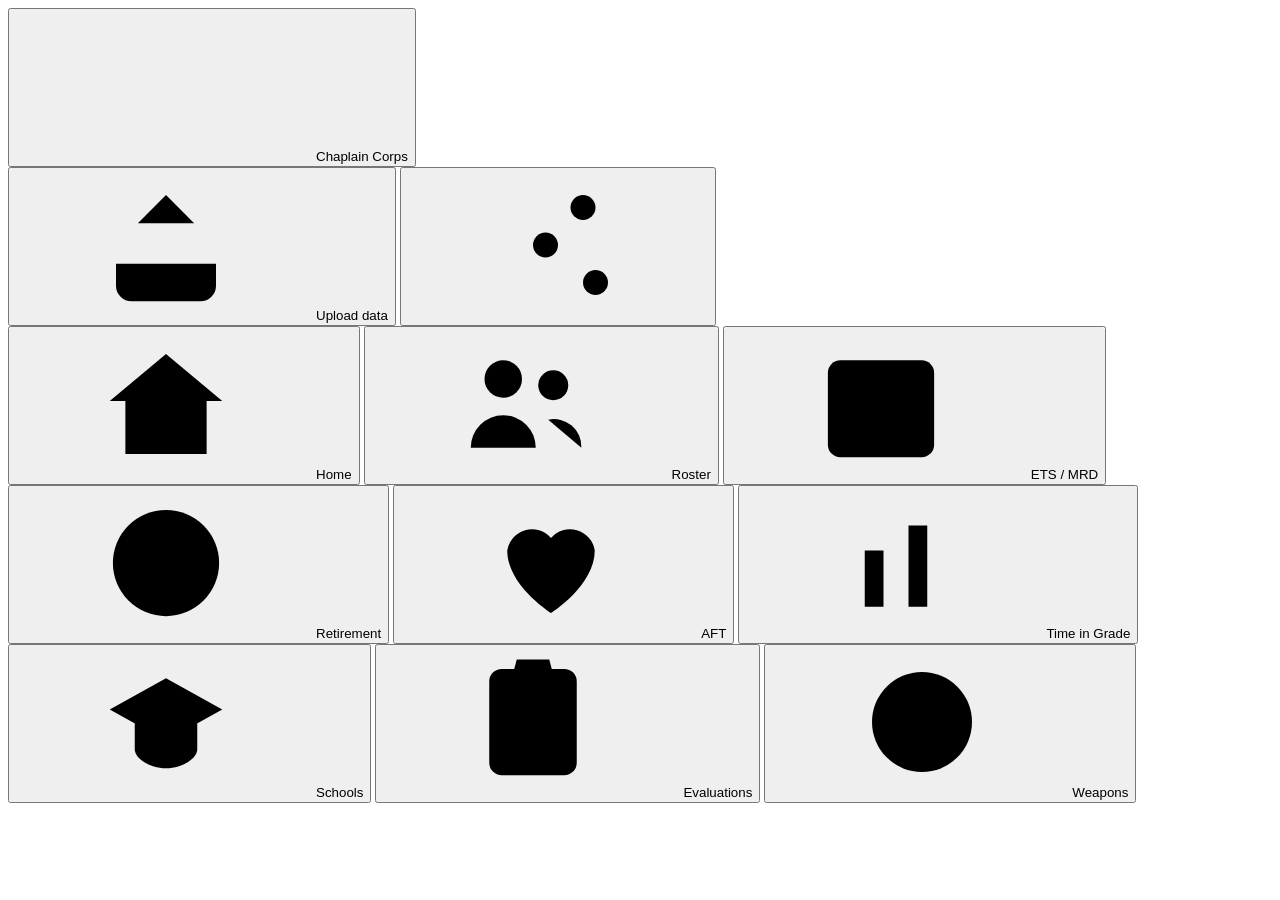
<file: src/index.html>
<!doctype html>
<html lang="en">
<head>
<meta charset="utf-8">
<meta name="viewport" content="width=device-width, initial-scale=1">
<title>Chaplain Corps Dashboard</title>
<link rel="icon" href="data:image/svg+xml,%3Csvg xmlns='http://www.w3.org/2000/svg' viewBox='0 0 32 32'%3E%3Crect width='32' height='32' rx='8' fill='%231e3a8a'/%3E%3Cpath d='M16 7v18M8 13h16' stroke='white' stroke-width='3' stroke-linecap='round'/%3E%3C/svg%3E">
<style>
/*@@CSS@@*/
</style>
</head>
<body>
<svg width="0" height="0" style="position:absolute" aria-hidden="true">
  <defs>
    <symbol id="i-home" viewBox="0 0 24 24"><path d="M3 11.5 12 4l9 7.5"/><path d="M5.5 9.8V20h13V9.8"/><path d="M10 20v-5.5h4V20"/></symbol>
    <symbol id="i-ros" viewBox="0 0 24 24"><circle cx="9" cy="8" r="3"/><path d="M3.8 19a5.2 5.2 0 0 1 10.4 0"/><circle cx="17" cy="9" r="2.4"/><path d="M16.2 14.5a4.4 4.4 0 0 1 5.3 4.5"/></symbol>
    <symbol id="i-ets" viewBox="0 0 24 24"><rect x="3.5" y="5" width="17" height="15.5" rx="2"/><path d="M3.5 10h17"/><path d="M8 3v4M16 3v4"/><path d="M8 14.5h3.5M8 17.5h8"/></symbol>
    <symbol id="i-ret" viewBox="0 0 24 24"><circle cx="12" cy="12" r="8.5"/><path d="M12 7.5V12l3.2 2.2"/></symbol>
    <symbol id="i-aft" viewBox="0 0 24 24"><path d="M12 20s-7-4.4-7-10a4 4 0 0 1 7-2 4 4 0 0 1 7 2c0 5.6-7 10-7 10z"/></symbol>
    <symbol id="i-tig" viewBox="0 0 24 24"><path d="M4 19h16"/><path d="M7 19V10h3v9M14 19V6h3v13"/></symbol>
    <symbol id="i-sch" viewBox="0 0 24 24"><path d="M3 10 12 5l9 5-9 5-9-5z"/><path d="M7 12.2v4.2c0 1.3 2.2 3 5 3s5-1.7 5-3v-4.2"/><path d="M20.5 10.5V16"/></symbol>
    <symbol id="i-eval" viewBox="0 0 24 24"><rect x="5" y="3.5" width="14" height="17" rx="2"/><path d="M8.5 8.5h7M8.5 12h7M8.5 15.5h4"/><path d="m9 3.5.4-1.5h5.2L15 3.5"/></symbol>
    <symbol id="i-wpn" viewBox="0 0 24 24"><circle cx="12" cy="12" r="8"/><circle cx="12" cy="12" r="4"/><path d="M12 2v3M12 19v3M2 12h3M19 12h3"/></symbol>
    <symbol id="i-upload" viewBox="0 0 24 24"><path d="M12 15V4"/><path d="m7.5 8.5 4.5-4.5 4.5 4.5"/><path d="M4 15v3.5A2.5 2.5 0 0 0 6.5 21h11a2.5 2.5 0 0 0 2.5-2.5V15"/></symbol>
    <symbol id="i-info" viewBox="0 0 24 24"><path d="M4 6h10M18 6h2M4 12h4M12 12h8M4 18h12M20 18h0"/><circle cx="16" cy="6" r="2"/><circle cx="10" cy="12" r="2"/><circle cx="18" cy="18" r="2"/></symbol>
    <symbol id="i-cross" viewBox="0 0 24 24"><path d="M12 4v16M5 9h14"/></symbol>
  </defs>
</svg>

<header class="top">
  <div class="wrap bar">
    <button class="brand" type="button" data-go="home" aria-label="Home">
      <span class="mark"><svg class="ic"><use href="#i-cross"/></svg></span><span class="bname">Chaplain Corps</span>
    </button>
    <div class="tools">
      <span class="asof" id="asOf"></span>
      <button class="btn primary" id="btnUpload" type="button" title="Choose the personnel report and/or the address report. Excel or CSV, recognised by headers."><svg class="ic"><use href="#i-upload"/></svg><span>Upload data</span></button>
      <input type="file" id="fileInput" accept=".xlsx,.xlsm,.xls,.csv" multiple hidden>
      <button class="iconbtn" id="btnInfo" type="button" title="Data details" aria-label="Data details" aria-controls="drawer" aria-expanded="false"><svg class="ic"><use href="#i-info"/></svg></button>
    </div>
  </div>
  <nav class="wrap tabs" id="tabs" aria-label="Pages">
    <button type="button" data-go="home"><svg class="ic"><use href="#i-home"/></svg><span>Home</span></button>
    <button type="button" data-go="roster"><svg class="ic"><use href="#i-ros"/></svg><span>Roster</span></button>
    <button type="button" data-go="ets"><svg class="ic"><use href="#i-ets"/></svg><span>ETS / MRD</span></button>
    <button type="button" data-go="retire"><svg class="ic"><use href="#i-ret"/></svg><span>Retirement</span></button>
    <button type="button" data-go="aft"><svg class="ic"><use href="#i-aft"/></svg><span>AFT</span></button>
    <button type="button" data-go="tig"><svg class="ic"><use href="#i-tig"/></svg><span>Time in Grade</span></button>
    <button type="button" data-go="schools"><svg class="ic"><use href="#i-sch"/></svg><span>Schools</span></button>
    <button type="button" data-go="evals"><svg class="ic"><use href="#i-eval"/></svg><span>Evaluations</span></button>
    <button type="button" data-go="weapons"><svg class="ic"><use href="#i-wpn"/></svg><span>Weapons</span></button>
  </nav>
</header>

<main class="wrap" id="main">
  <section class="page" id="page-home" aria-label="Home"></section>
  <section class="page" id="page-roster" hidden aria-label="Roster"></section>
  <section class="page" id="page-ets" hidden aria-label="ETS and MRD"></section>
  <section class="page" id="page-retire" hidden aria-label="Retirement"></section>
  <section class="page" id="page-aft" hidden aria-label="AFT"></section>
  <section class="page" id="page-tig" hidden aria-label="Time in Grade"></section>
  <section class="page" id="page-schools" hidden aria-label="Schools"></section>
  <section class="page" id="page-evals" hidden aria-label="Evaluations"></section>
  <section class="page" id="page-weapons" hidden aria-label="Weapons"></section>
</main>

<div class="scrim" id="scrim" hidden></div>
<aside class="drawer" id="drawer" hidden aria-label="Data details">
  <div class="dhead"><h2>Data details</h2><button class="iconbtn" id="btnClose" type="button" aria-label="Close">&times;</button></div>
  <p class="dstate" id="dState"></p>
  <div class="dactions">
    <button class="btn primary sm" type="button" data-upload="1"><svg class="ic"><use href="#i-upload"/></svg>Upload files</button>
    <button class="btn sm" id="btnSave" type="button" title="Download one HTML file with the current data built in">Save with data</button>
    <button class="btn ghost sm" id="btnReset" type="button">Reset to test data</button>
  </div>
  <div class="dactions" id="dSamples"></div>
  <h3>Datasets</h3>
  <div class="tablewrap"><table class="grid files" id="tFiles"><thead><tr><th>Dataset</th><th>File</th><th class="num">Rows</th><th>Notes</th></tr></thead><tbody></tbody></table></div>
  <details class="dsec" open><summary>Join and unmatched names</summary><div class="loadreport" id="dJoin"></div></details>
  <details class="dsec" open><summary>Religion codes</summary><div class="loadreport" id="dRel"></div></details>
  <details class="dsec"><summary>Columns each file needs</summary><div class="loadreport" id="dSchema"></div></details>
  <details class="dsec"><summary>How the numbers work</summary>
    <div class="loadreport">
      <ul>
        <li>The personnel report often repeats a Soldier once for every physical-fitness or weapon-qualification date. The dashboard keeps <strong>one row per Full Name</strong> and uses the <strong>most recent</strong> Physical Fitness Test Effective Date (and that row&rsquo;s AFT result) and the <strong>most recent</strong> Weapon Qualification Date (and that row&rsquo;s qualification). Other fields take the first non-blank value.</li>
        <li>Soldier Job Code drops a leading <strong>E</strong> or <strong>O</strong> (O56A becomes 56A). Component (officer vs enlisted) is taken from that prefix when present, otherwise from rank. Officers use Mandatory Removal Date / RCP as their expiration; enlisted Soldiers use ETS.</li>
        <li>Home Assignment Grade Entry Date is shown as <strong>Date of Rank</strong>. Time in grade is measured to the data as-of date. Four years or more is flagged; six years or more is a stronger flag.</li>
        <li>The address report is joined by <strong>Last Name + First Name</strong> matching the start of Full Name (SMITH + JOHN matches SMITH JOHN DEAN). Case and extra spaces are ignored. Home address, city, state and ZIP are combined into one address. Preferred phone, home email and BN Name come from that report.</li>
        <li>Religion Code is translated with the standard DoD/USMC manpower religious-preference list (BB is Baptist Bible Fellowship, NC is Primitive Methodist Church, and so on). Unknown codes are shown as entered; if the report also has a short description, that is shown too.</li>
        <li>Weapon qualifications all count as passing. Ranking is Expert (highest), then Sharpshooter, then Marksman.</li>
        <li>AFT values are normalised to Passed or Failed. Evaluation currency is flagged after 12 months and more strongly after 15 months (or if the date is missing). Weapon qualification is flagged after 12 months.</li>
        <li>Files are recognised by their header row, not their name. Column names are matched ignoring case, spacing and punctuation. A title row above the headers is skipped.</li>
        <li>Everything runs in this file on your computer. Nothing is uploaded to a server. A &ldquo;Save with data&rdquo; file contains whatever you loaded &mdash; treat it with the same protection as the source reports.</li>
      </ul>
    </div>
  </details>
</aside>
<div class="dropover" id="dropOver" hidden><div><svg class="ic big"><use href="#i-upload"/></svg><p>Drop files to load</p></div></div>
<div class="toast" id="toast" role="status" hidden></div>

<script>window.__dashSrc = document.documentElement.outerHTML; /* page markup before any script runs; used by "Save with data" */</script>
<!--@@SCRIPTS@@-->
</body>
</html>
</file>
